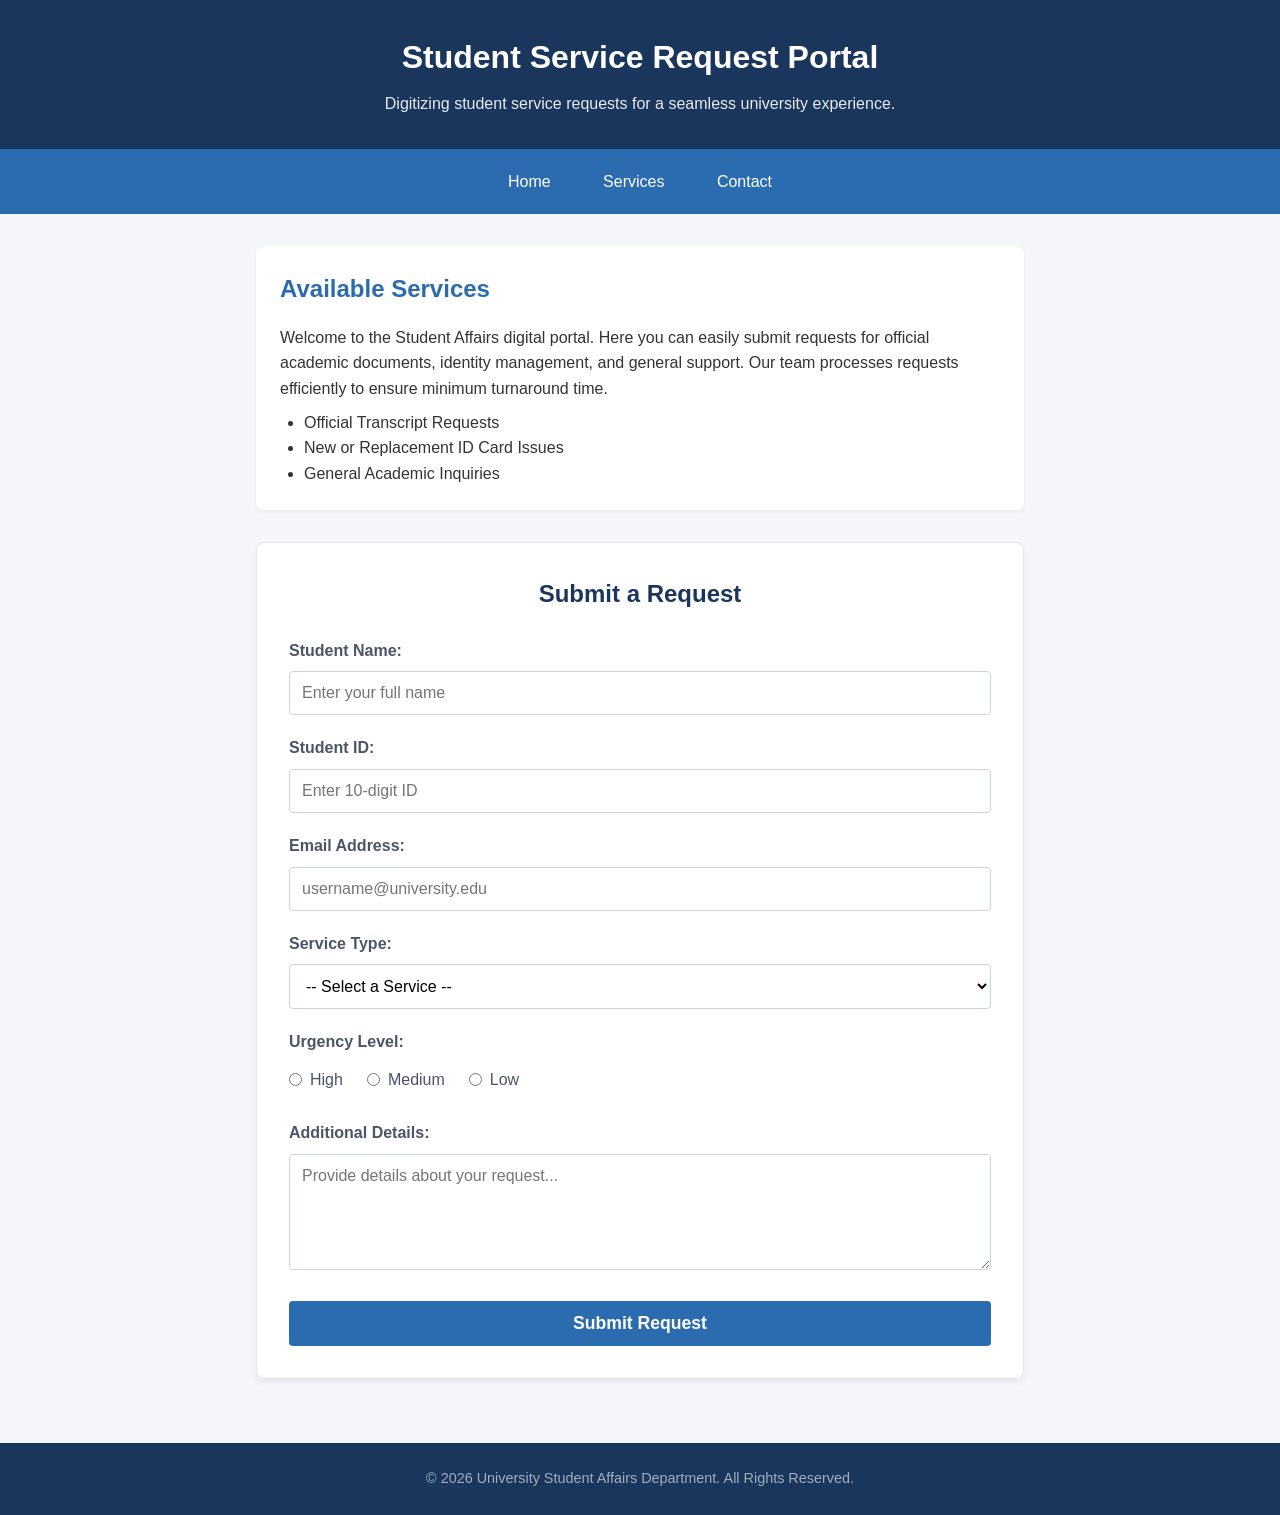
<file: LabTask02/index.html>
<!DOCTYPE html>
<html lang="en">
<head>
    <meta charset="UTF-8">
    <meta name="viewport" content="width=device-width, initial-scale=1.0">
    <title>Student Service Request Portal</title>
    <!-- External CSS link -->
    <link rel="stylesheet" href="style.css">
</head>
<body>

    <!-- Header Section -->
    <header>
        <h1>Student Service Request Portal</h1>
        <p>Digitizing student service requests for a seamless university experience.</p>
    </header>

    <!-- Navigation Bar -->
    <nav>
        <a href="#">Home</a>
        <a href="#">Services</a>
        <a href="#">Contact</a>
    </nav>

    <!-- Main Content Area -->
    <main>
        <!-- Description Section -->
        <section class="description-section">
            <h2>Available Services</h2>
            <p>Welcome to the Student Affairs digital portal. Here you can easily submit requests for official academic documents, identity management, and general support. Our team processes requests efficiently to ensure minimum turnaround time.</p>
            <ul>
                <li>Official Transcript Requests</li>
                <li>New or Replacement ID Card Issues</li>
                <li>General Academic Inquiries</li>
            </ul>
        </section>

        <!-- Service Request Form -->
        <section class="form-section">
            <h2>Submit a Request</h2>
            <form action="#" method="POST">
                
                <div class="form-group">
                    <label for="studentName">Student Name:</label>
                    <input type="text" id="studentName" name="studentName" placeholder="Enter your full name" required>
                </div>

                <div class="form-group">
                    <label for="studentId">Student ID:</label>
                    <input type="text" id="studentId" name="studentId" maxlength="10" placeholder="Enter 10-digit ID" required>
                </div>

                <div class="form-group">
                    <label for="email">Email Address:</label>
                    <input type="email" id="email" name="email" placeholder="username@university.edu" required>
                </div>

                <div class="form-group">
                    <label for="serviceType">Service Type:</label>
                    <select id="serviceType" name="serviceType" required>
                        <option value="">-- Select a Service --</option>
                        <option value="transcript">Transcript Request</option>
                        <option value="id_card">ID Card Issue</option>
                        <option value="inquiry">General Inquiry</option>
                    </select>
                </div>

                <div class="form-group">
                    <label>Urgency Level:</label>
                    <div class="radio-group">
                        <label><input type="radio" name="urgency" value="high" required> High</label>
                        <label><input type="radio" name="urgency" value="medium"> Medium</label>
                        <label><input type="radio" name="urgency" value="low"> Low</label>
                    </div>
                </div>

                <div class="form-group">
                    <label for="details">Additional Details:</label>
                    <textarea id="details" name="details" rows="5" placeholder="Provide details about your request..."></textarea>
                </div>

                <button type="submit" class="submit-btn">Submit Request</button>
            </form>
        </section>
    </main>

    <!-- Footer Section -->
    <footer>
        <p>&copy; 2026 University Student Affairs Department. All Rights Reserved.</p>
    </footer>

</body>
</html>
</file>
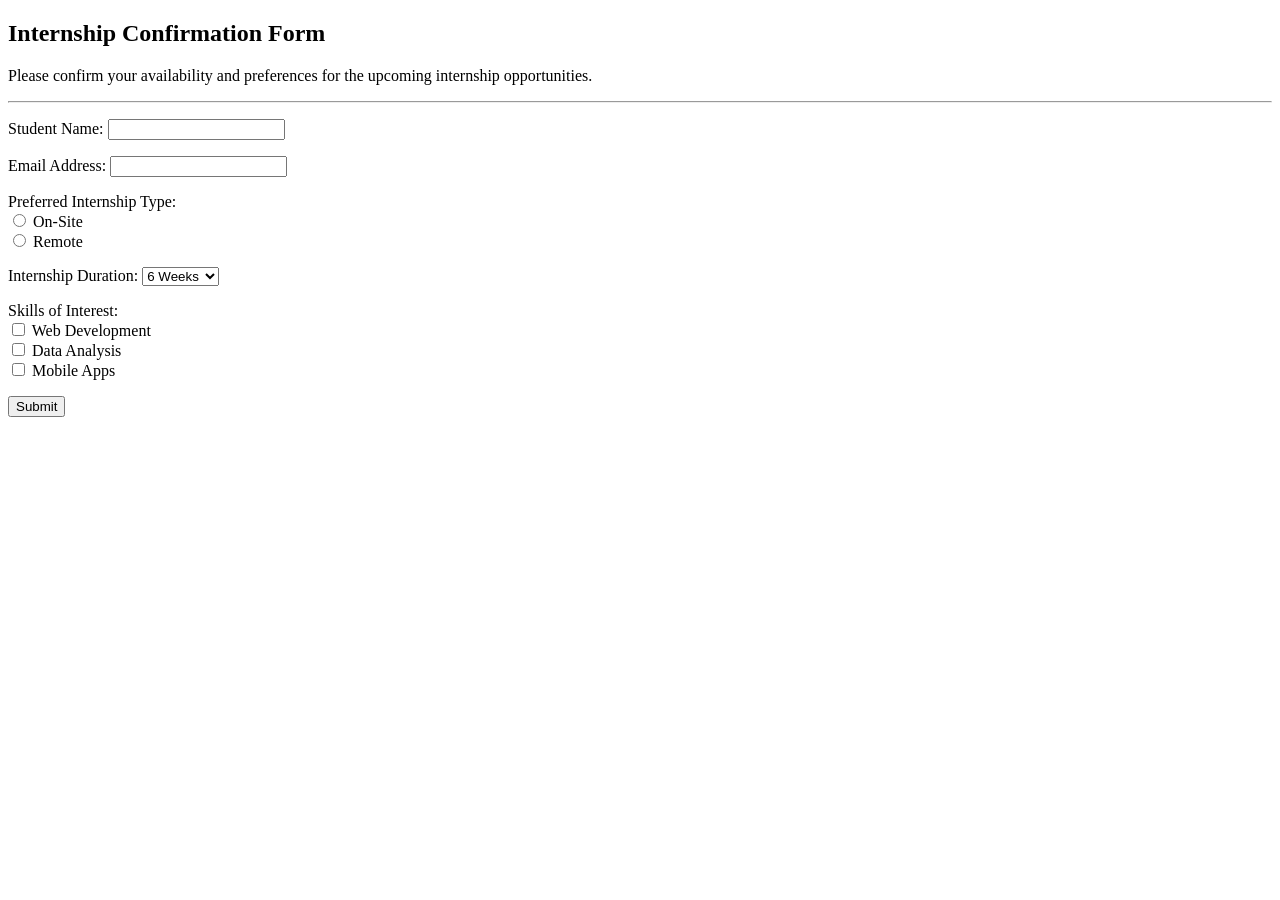
<file: HTML_LabTask01.html>
<!DOCTYPE html>
<html lang="en">
<head>
    <meta charset="UTF-8">
    <meta name="viewport" content="width=device-width, initial-scale=1.0">
    <title>Internship Confirmation Form</title>
</head>
<body>

    <h2>Internship Confirmation Form</h2>
    <p>Please confirm your availability and preferences for the upcoming internship opportunities.</p>
    
    <hr>

    <form action="#" method="POST">
        <p>
            <label for="student-name">Student Name:</label>
            <input type="text" id="student-name" name="student_name" required>
        </p>

        <p>
            <label for="email">Email Address:</label>
            <input type="email" id="email" name="email" required>
        </p>

        <p>
            <label>Preferred Internship Type:</label><br>
            <input type="radio" id="on-site" name="internship_type" value="On-Site">
            <label for="on-site">On-Site</label><br>
            
            <input type="radio" id="remote" name="internship_type" value="Remote">
            <label for="remote">Remote</label>
        </p>

        <p>
            <label for="duration">Internship Duration:</label>
            <select id="duration" name="duration">
                <option value="6 weeks">6 Weeks</option>
                <option value="3 months">3 Months</option>
            </select>
        </p>

        <p>
            <label>Skills of Interest:</label><br>
            <input type="checkbox" id="web-dev" name="skills" value="Web Development">
            <label for="web-dev">Web Development</label><br>

            <input type="checkbox" id="data-analysis" name="skills" value="Data Analysis">
            <label for="data-analysis">Data Analysis</label><br>

            <input type="checkbox" id="mobile-apps" name="skills" value="Mobile Apps">
            <label for="mobile-apps">Mobile Apps</label>
        </p>

        <p>
            <button type="submit">Submit</button>
        </p>
    </form>

</body>
</html>
</file>
<file: LabTask02/style.css>
/* General Reset and Font Setup */
* {
    margin: 0;
    padding: 0;
    box-sizing: border-box;
}

body {
    font-family: 'Segoe UI', Tahoma, Geneva, Verdana, sans-serif;
    line-height: 1.6;
    background-color: #f4f6f9;
    color: #333;
}

/* Header Styling */
header {
    background-color: #1a365d;
    color: #ffffff;
    text-align: center;
    padding: 2rem 1rem;
}

header h1 {
    margin-bottom: 0.5rem;
    font-size: 2rem;
}

header p {
    font-size: 1rem;
    opacity: 0.9;
}

/* Navigation Bar Styling */
nav {
    background-color: #2b6cb0;
    text-align: center;
    padding: 0.5rem 0;
}

nav a {
    color: white;
    text-decoration: none;
    padding: 0.75rem 1.5rem;
    display: inline-block;
    font-weight: 500;
    transition: background-color 0.3s ease;
}

/* Navigation Hover Effect */
nav a:hover {
    background-color: #1a365d;
}

/* Main Content Layout */
main {
    max-width: 800px;
    margin: 2rem auto;
    padding: 0 1rem;
}

/* Description Section Styling */
.description-section {
    background: #ffffff;
    padding: 1.5rem;
    border-radius: 8px;
    margin-bottom: 2rem;
    box-shadow: 0 2px 4px rgba(0, 0, 0, 0.05);
}

.description-section h2 {
    color: #2b6cb0;
    margin-bottom: 1rem;
}

.description-section ul {
    margin-top: 0.5rem;
    margin-left: 1.5rem;
}

/* Form Container Styling (Centered and Bordered) */
.form-section {
    background: #ffffff;
    padding: 2rem;
    border: 1px solid #e2e8f0;
    border-radius: 8px;
    box-shadow: 0 4px 6px rgba(0, 0, 0, 0.05);
}

.form-section h2 {
    color: #1a365d;
    margin-bottom: 1.5rem;
    text-align: center;
}

/* Form Groups (Labels & Inputs) */
.form-group {
    margin-bottom: 1.25rem;
}

.form-group label {
    display: block;
    margin-bottom: 0.5rem;
    font-weight: 600;
    color: #4a5568;
}

/* Input Fields Styling */
input[type="text"],
input[type="email"],
select,
textarea {
    width: 100%;
    padding: 0.75rem;
    border: 1px solid #cbd5e0;
    border-radius: 4px;
    font-size: 1rem;
    font-family: inherit;
    background-color: #fff;
    transition: border-color 0.2s;
}

input[type="text"]:focus,
input[type="email"]:focus,
select:focus,
textarea:focus {
    outline: none;
    border-color: #2b6cb0;
}

/* Radio Button Group Styling */
.radio-group {
    display: flex;
    gap: 1.5rem;
    padding-top: 0.25rem;
}

.radio-group label {
    font-weight: normal;
    display: flex;
    align-items: center;
    gap: 0.5rem;
    cursor: pointer;
}

/* Submit Button Styling */
.submit-btn {
    display: block;
    width: 100%;
    background-color: #2b6cb0;
    color: white;
    padding: 0.75rem;
    border: none;
    border-radius: 4px;
    font-size: 1.1rem;
    font-weight: bold;
    cursor: pointer;
    transition: background-color 0.3s ease;
    margin-top: 1.5rem;
}

/* Submit Button Hover Effect */
.submit-btn:hover {
    background-color: #1a365d;
}

/* Footer Styling */
footer {
    background-color: #1a365d;
    color: #a0aec0;
    text-align: center;
    padding: 1.5rem 1rem;
    margin-top: 4rem;
    font-size: 0.9rem;
}
</file>
